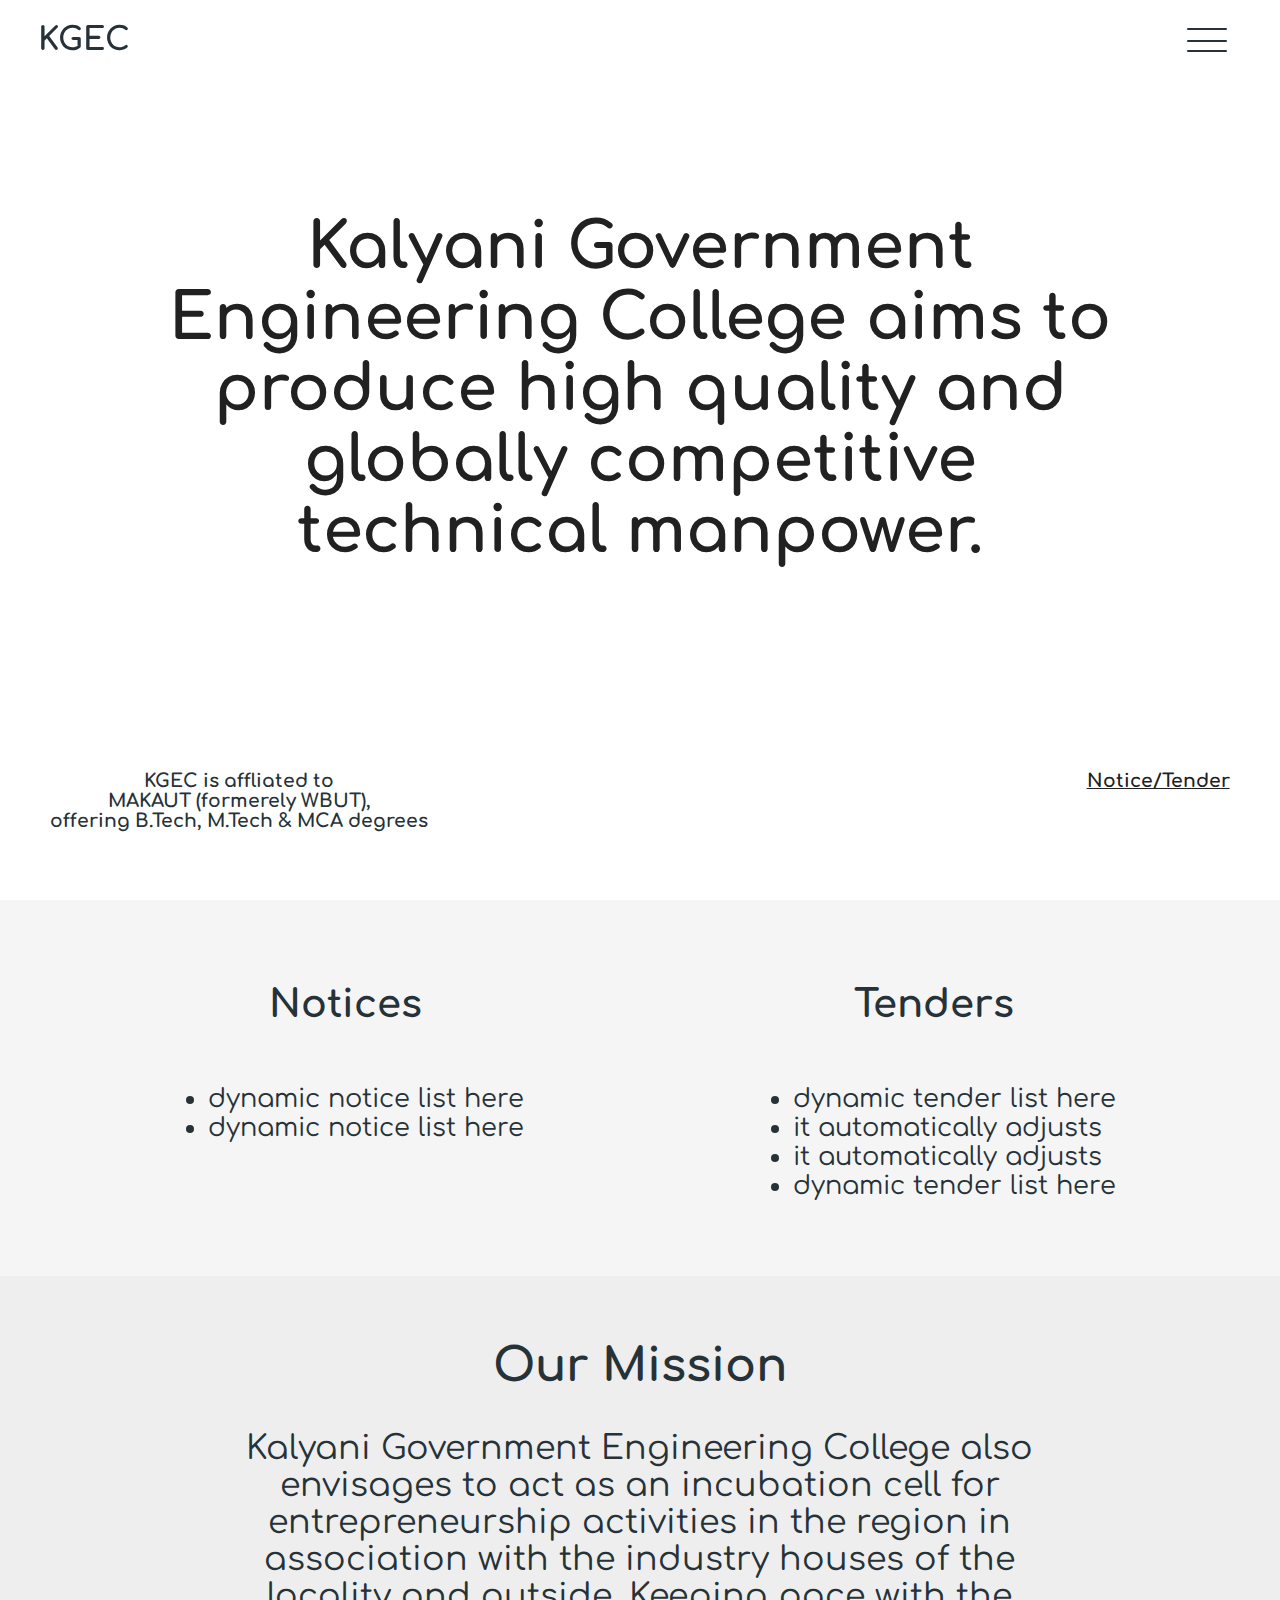
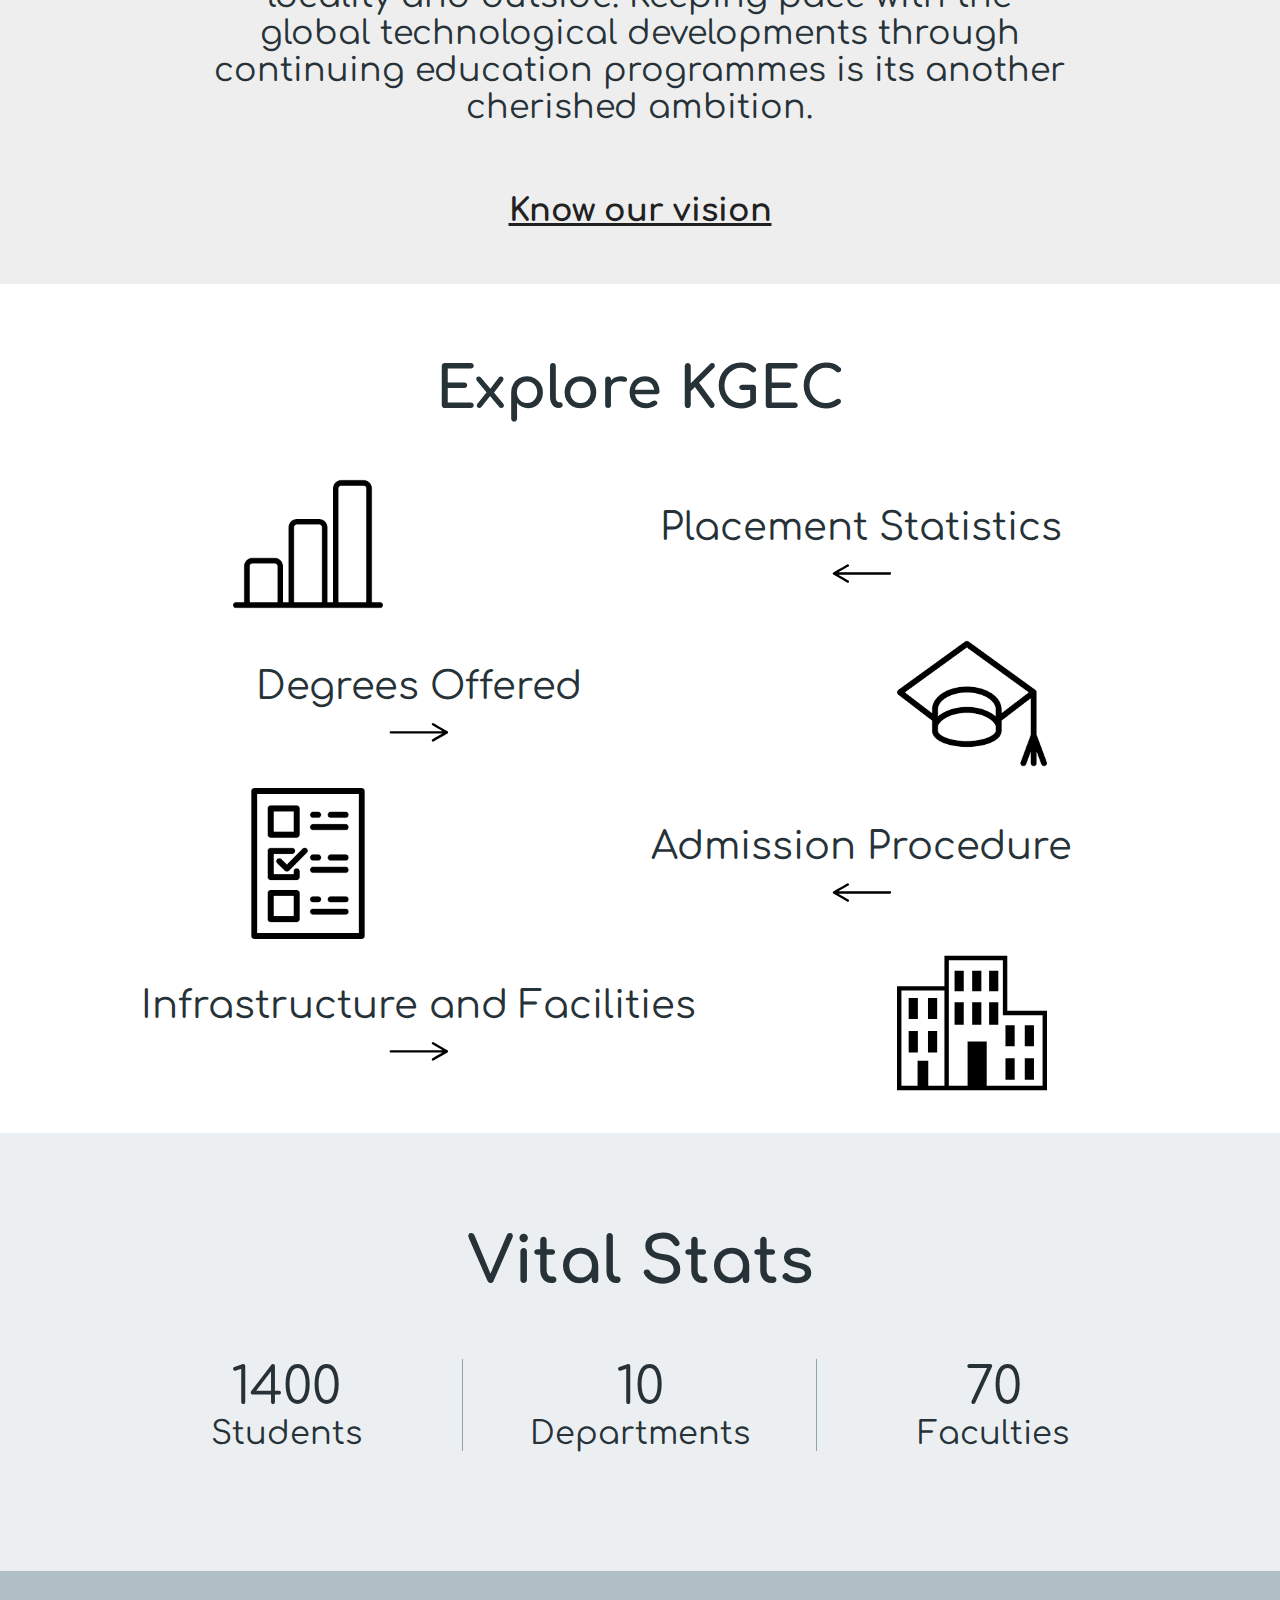
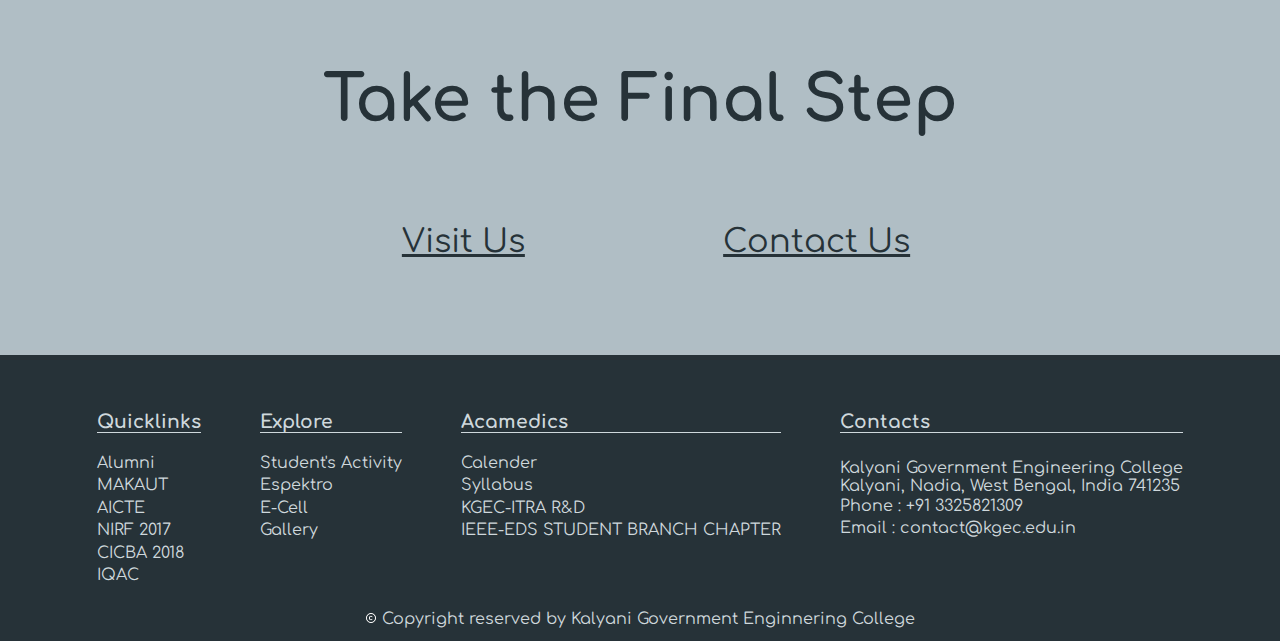
<file: index.html>
<!DOCTYPE html><html lang="en"><head> <meta charset="UTF-8"> <meta name="viewport" content="width=device-width, initial-scale=1.0"> <title>KGEC</title> <link href="https://fonts.googleapis.com/css?family=Comfortaa" rel="stylesheet"> <style>body, html{height: 100%; width: 100%; margin: 0; padding: 0; left: 0; top: 0; font-size: 100%; font-family: 'Comfortaa', sans-serif; color: #263238; box-sizing: border-box;}nav{display: flex; flex-direction: column;}#nav{box-sizing: border-box; width: 100%; padding-left: 3%; padding-right: 3%; display: flex; justify-content: space-between; align-items: center; height: 80px; position: fixed; top: 0px; background-color: #ffffff80; z-index: 9;}#brand{line-height: 80px; font-size: 32px; margin: 0;}#nav-icon{width: 40px; height: 80px; margin-left: 15px; margin-right: 15px; position: relative; transform: rotate(0deg); cursor: pointer;}#nav-icon span{display: block; position: absolute; height: 2px; width: 100%; background: #263238; border-radius: 2px; opacity: 1; left: 0; transform: rotate(0deg); transition: .25s ease-in-out;}#nav-icon span:nth-child(1){top: 28px;}#nav-icon span:nth-child(2){top: 40px;}#nav-icon span:nth-child(3){top: 50px;}#nav-icon.open span:nth-child(1){top: 40px; transform: rotate(135deg);}#nav-icon.open span:nth-child(2){opacity: 0; left: -60px;}#nav-icon.open span:nth-child(3){top: 40px; transform: rotate(-135deg);}#home{box-sizing: border-box; width: 100%; height: 100vh; padding: 3%; display: flex; text-align: center; justify-content: center; flex-wrap: wrap; flex-direction: row;}#vision{font-size: 2.5vw; text-align: center; width: 100%; align-self: flex-end; color: #212121;}#vision h1{margin: 0;}#foot{display: flex; width: 100%; padding: 1%; justify-content: space-between; align-self: flex-end;}#noticelink{color: #212121;}#link-wrap{display: none; position: fixed; top: 80px; justify-content: space-around; box-sizing: border-box; padding: 2%; width: 100%; background-color: #ffffff; font-size: 1.2em; line-height: 1.5em; z-index: 9;}.link{padding-left: 1%; padding-right: 1%;}.link h3{border-bottom: 1px solid #263238;}.link a{text-decoration: none; color: #212121;}.link a:hover{border-bottom: 1px solid #263238;}</style> </head><body> <nav> <div id="nav"> <div> <h1 id="brand">KGEC</h1> </div><div id="nav-icon" onclick="toggle()"> <span></span> <span></span> <span></span> </div></div><div id="link-wrap"> <div class="link"> <h3>About </h3> <div> <a href="#">Institute Information</a> <br><a href="#">Campus</a> <br><a href="#">Facilities</a> <br></div></div><div class="link"> <h3>Academics</h3> <div> <a href="/department/CSE/">Computer Science &amp; Engineering</a> <br><a href="/department/EE/">Electrical Engineering</a> <br><a href="/department/ECE/">Electronics &amp; Comm. Engineering</a> <br><a href="/department/IT/">Information Technology</a> <br><a href="/department/ME/">Mechanical Engineering</a> <br><a href="/department/CA/">Computer Applications</a> <br><a href="/department/PHY/">Physics</a> <br><a href="/department/CHEM/">Chemistry</a> <br><a href="/department/MATH/">Mathematics</a> <br><a href="/department/HU/">Humanities</a> <br></div></div><div class="link"> <h3>Placements</h3> <a href="#">Placement Statistics</a> <br><a href="#">Placement Notices</a> <br><a href="#">Entrepreneurship Cell</a> <br></div><div class="link"> <h3>Updates</h3> <a href="#">Notices</a> <br><a href="#">Tenders</a> <br><a href="#">Announcements</a> <br></div><div class="link"> <h3>Admission</h3> <a href="#">B.Tech</a> <br><a href="#">M.Tech</a> <br><a href="#">MCA</a> <br></div></div></nav> <main id="main"> <section id="home"> <div id="vision"> <h1>Kalyani Government <br>Engineering College aims to <br>produce high quality and <br>globally competitive <br>technical manpower.</h1> </div><div id="foot"> <div> <h3> KGEC is affliated to <br>MAKAUT (formerely WBUT), <br>offering B.Tech, M.Tech & MCA degrees </h3> </div><div> <h3> <a id="noticelink" href="#foot"> Notice/Tender </a> </h3> </div></div></section> <section id="notice"> <div id="not"> <h2 style="text-align: center;">Notices</h2> <div class="flex"> <ul> <li>dynamic notice list here</li><li>dynamic notice list here</li></ul> </div></div><div id="tender"> <h2 style="text-align: center;">Tenders</h2> <div class="flex"> <ul> <li>dynamic tender list here</li><li>it automatically adjusts</li><li>it automatically adjusts</li><li>dynamic tender list here</li></ul> </div></div></section> <section id="sc2"> <div class="head"> <h2>Our Mission</h2> </div><div id="mission"> Kalyani Government Engineering College also envisages to act as an incubation cell for entrepreneurship activities in the region in association with the industry houses of the locality and outside. Keeping pace with the global technological developments through continuing education programmes is its another cherished ambition. </div><h3> <a id="vision" href="#">Know our vision</a> </h3> </section> <section id="sc3"> <div class="head"> <h2>Explore KGEC</h2> </div><div class="alt"> <div class="alt4"> <img src="img/index.png" width="40%;" alt=""> </div><div class="alt6"> <p>Placement Statistics</p><a href=""> <img src="img/index.svg" width="10%" class="arrow" alt=""> </a> </div></div><div class="alt rev"> <div class="alt4"> <img src="img/images.png" width="40%;" alt=""> </div><div class="alt6"> <p>Degrees Offered</p><a href=""> <img src="img/index.svg" width="10%" alt=""> </a> </div></div><div class="alt"> <div class="alt4"> <img src="img/1.png" width="40%;" alt=""> </div><div class="alt6"> <p>Admission Procedure</p><a href=""> <img src="img/index.svg" width="10%" class="arrow" alt=""> </a> </div></div><div class="alt rev"> <div class="alt4"> <img src="img/31575.svg" width="40%;" alt=""> </div><div class="alt6"> <p>Infrastructure and Facilities</p><a href=""> <img src="img/index.svg" width="10%" alt=""> </a> </div></div></section> <section class="count-scr"> <h1>Vital Stats</h1> <div class="count"> <div class="num" style="border-right: 1px solid #90a4ae"> <span class="numbers"> 1400 </span> <br>Students </div><div class="num" style="border-right: 1px solid #90a4ae"> <span class="numbers"> 10 </span> <br>Departments </div><div class="num"> <span class="numbers"> 70 </span> <br>Faculties </div></div></section> <section class="final"> <h1> Take the Final Step </h1> <div class="f-step"> <div class="f-links"> <a href="">Visit Us</a> </div><div class="f-links"> <a href="">Contact Us</a> </div></div></section> </main> <footer> <div id="footer"> <div id="quicklinks"> <h3>Quicklinks</h3> <a href=""> Alumni</a> <br><a href=""> MAKAUT</a> <br><a href=""> AICTE</a> <br><a href=""> NIRF 2017</a> <br><a href=""> CICBA 2018</a> <br><a href=""> IQAC </a> <br></div><div id="explore"> <h3>Explore</h3> <a href=""> Student's Activity</a> <br><a href="">Espektro </a> <br><a href="">E-Cell</a> <br><a href="">Gallery</a> <br></div><div id="acamedics"> <h3>Acamedics</h3> <a href=""> Calender</a> <br><a href="">Syllabus </a> <br><a href="">KGEC-ITRA R&D</a> <br><a href="">IEEE-EDS STUDENT BRANCH CHAPTER</a> <br></div><div id="address"> <h3>Contacts</h3> <p> Kalyani Government Engineering College <br>Kalyani, Nadia, West Bengal, India 741235 <br><a href="tel:+91 3325821309">Phone : +91 3325821309</a> <br><a href="mailto:contact@kgec.edu.in">Email : contact@kgec.edu.in</a> <br></p></div></div><p> <img src="img/icons/baseline_copyright_white_24dp.png" width="12px" alt=""> Copyright reserved by Kalyani Government Enginnering College</p></footer> <link rel="stylesheet" href="css/index.css"> <script>let a=1; let ele=document.getElementById("nav-icon"); let nav=document.getElementById("link-wrap"); let navwrap=document.getElementById("nav"); function toggle(){if (a){ele.classList.add("open"); nav.style.display="flex"; navwrap.style.backgroundColor="#ffffff"; a=0;}else{ele.classList.remove("open"); nav.style.display="none"; navwrap.style.backgroundColor="#ffffff80"; a=1;}}</script></body></html>
</file>
<file: css/index.css>
#notice{display:flex;box-sizing:border-box;padding:4%;width:100%;background-color:#f5f5f5;text-align:left;font-size:1.6em;}
#not{box-sizing:border-box;width:50%;}
#tender{box-sizing:border-box;width:50%;}
.flex{display:flex;justify-content:center;}
#sc2{background-color:#eeeeee;display:flex;box-sizing:border-box;padding:2%;width:100%;text-align:center;font-size:2vw;flex-direction:column;}
.head{width:100%;font-size:1.2em;}
#mission{width:70%;margin-left:15%;padding-bottom:3%;font-size:1.3em;}
#sc3{display:flex;box-sizing:border-box;padding:4%;width:100%;text-align:center;font-size:2.5vw;flex-direction:column;padding-top:2%;padding-bottom:2%;}
.count-scr{background-color:#eceff1;width:100%;padding:4%;box-sizing:border-box;font-size:2.5vw;text-align:center;padding-bottom:8%;}
.count{display:flex;justify-content:center;align-content:center;}
.num{width:30%;box-sizing:border-box;padding:2%;padding-top:0;padding-bottom:0;margin-top:2vh;margin-bottom:2vh;}
.numbers{font-size:4vw;}
.final{width:100%;box-sizing:border-box;padding:4%;text-align:center;font-size:2.5vw;background-color:#b0bec5;}
.f-step{display:flex;justify-content:center;}
.f-links{width:30%;margin-top:5vh;margin-bottom:5vh;}
.f-links a{color:#263238;}
.alt{display:flex;width:100%;box-sizing:border-box;padding:3%;padding-top:0;text-align:center;font-size:3vw;padding-bottom:0;}
.rev{flex-direction:row-reverse;}
.alt4{width:40%;box-sizing:border-box;padding-left:3%;padding-right:3%;}
.alt6{width:60%;box-sizing:border-box;padding-left:3%;padding-right:3%;cursor:pointer;align-self:center;}
.alt6 p{margin-bottom:0;margin-top:0;}
.arrow{transform:rotate(180deg);}
footer{background-color:#263238;color:#cfd8dc;padding:3%;box-sizing:border-box;width:100%;padding-bottom:1%;}
#footer{display:flex;justify-content:space-evenly;}
#footer h3{border-bottom:1px solid #cfd8dc;}
#footer a{color:#cfd8dc;text-decoration:none;line-height:1.4em;}
#footer a:hover{text-decoration:underline;}
footer p{margin:0%;width:100%;text-align:center;padding-top:2%;}
#address p{text-align:left;}
</file>
